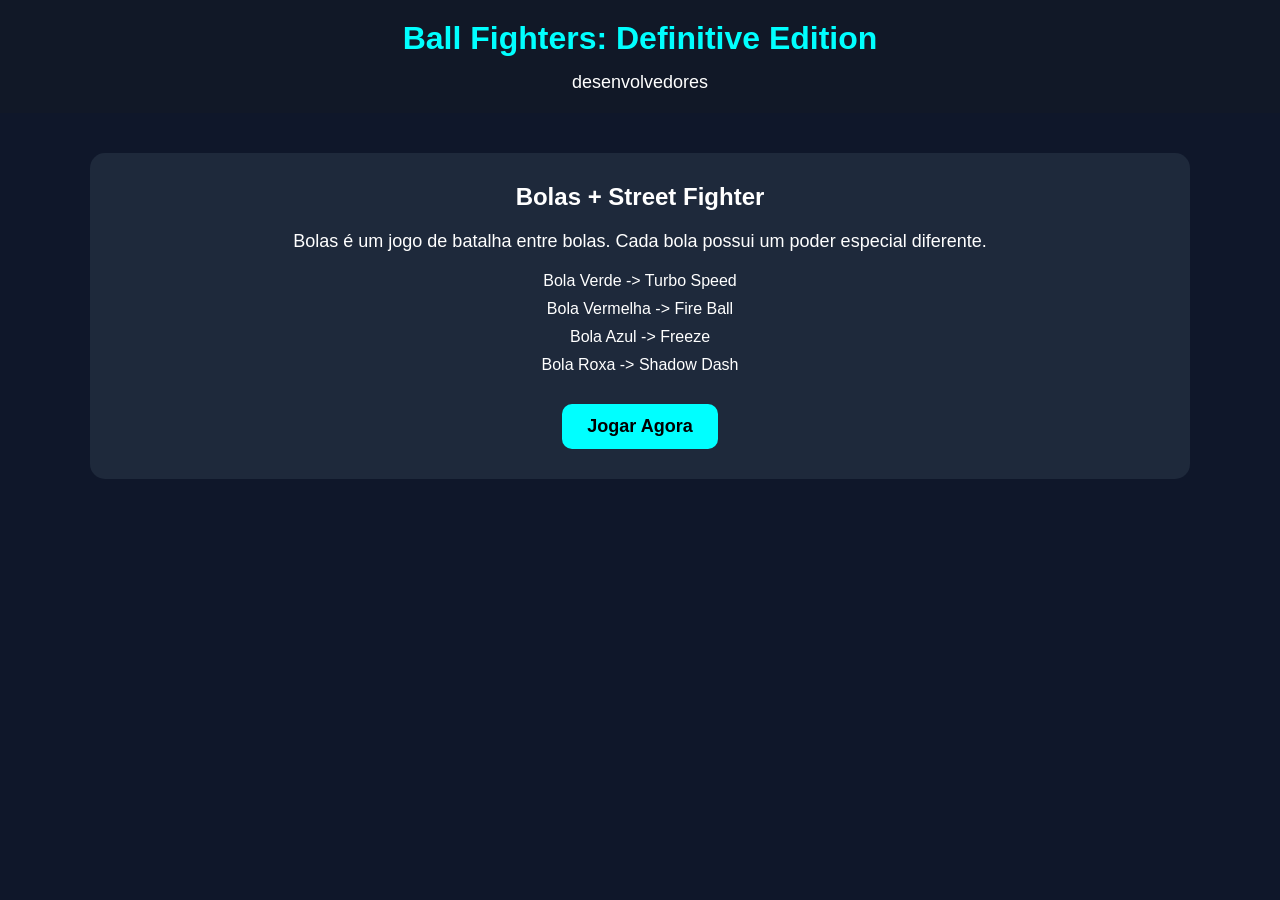
<file: index.html>
<!DOCTYPE html>
<html lang="en">
<head>
    <meta charset="UTF-8">
    <meta name="viewport" content="width=device-width, initial-scale=1.0">
    <title>Ball Fighters</title>
    <link rel="stylesheet" href="style.css">
</head>
<body>
    
    <header>
        <h1>Ball Fighters: Definitive Edition</h1>

        <nav>
            <a href="desenvolvedores.html">desenvolvedores</a>
        </nav>
    </header>

    <main>

        <section class="card">
            <h2>Bolas + Street Fighter</h2>

            <p>
                Bolas é um jogo de batalha entre bolas.
                Cada bola possui um poder especial diferente.
            </p>

            <ul>
                <li>Bola Verde -> Turbo Speed</li>
                <li>Bola Vermelha -> Fire Ball</li>
                <li>Bola Azul -> Freeze</li>
                <li>Bola Roxa -> Shadow Dash</li>
            </ul>

            <a class="botao" href="jogo.html">
                Jogar Agora
            </a>
        </section>

    </main>

</body>
</html>
</file>
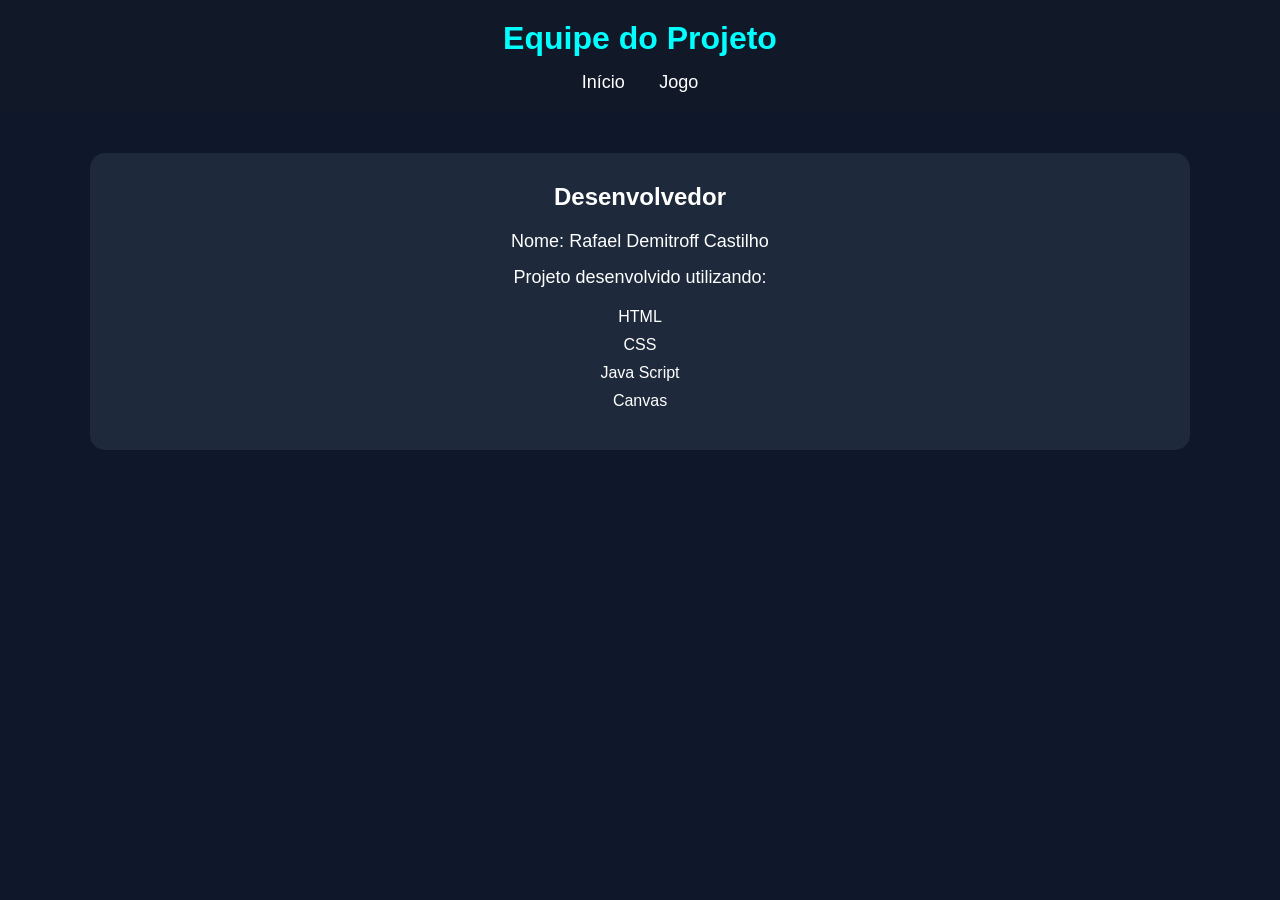
<file: desenvolvedores.html>
<!DOCTYPE html>
<html lang="en">
<head>
    <meta charset="UTF-8">
    <meta name="viewport" content="width=device-width, initial-scale=1.0">
    <title>Desenvolvedores</title>
    <link rel="stylesheet" href="style.css">
</head>
<body>

    <header>
        <h1>Equipe do Projeto</h1>

        <nav>
            <a href="index.html">Início</a>
            <a href="jogo.html">Jogo</a>
        </nav>
    </header>

    <main>

        <section class="card">

            <h2>Desenvolvedor</h2>

            <p>Nome: Rafael Demitroff Castilho</p>

            <p>
                Projeto desenvolvido utilizando:
            </p>

            <ul>
                <li>HTML</li>
                <li>CSS</li>
                <li>Java Script</li>
                <li>Canvas</li>
            </ul>

        </section>
        
    </main>
    
</body>
</html>
</file>
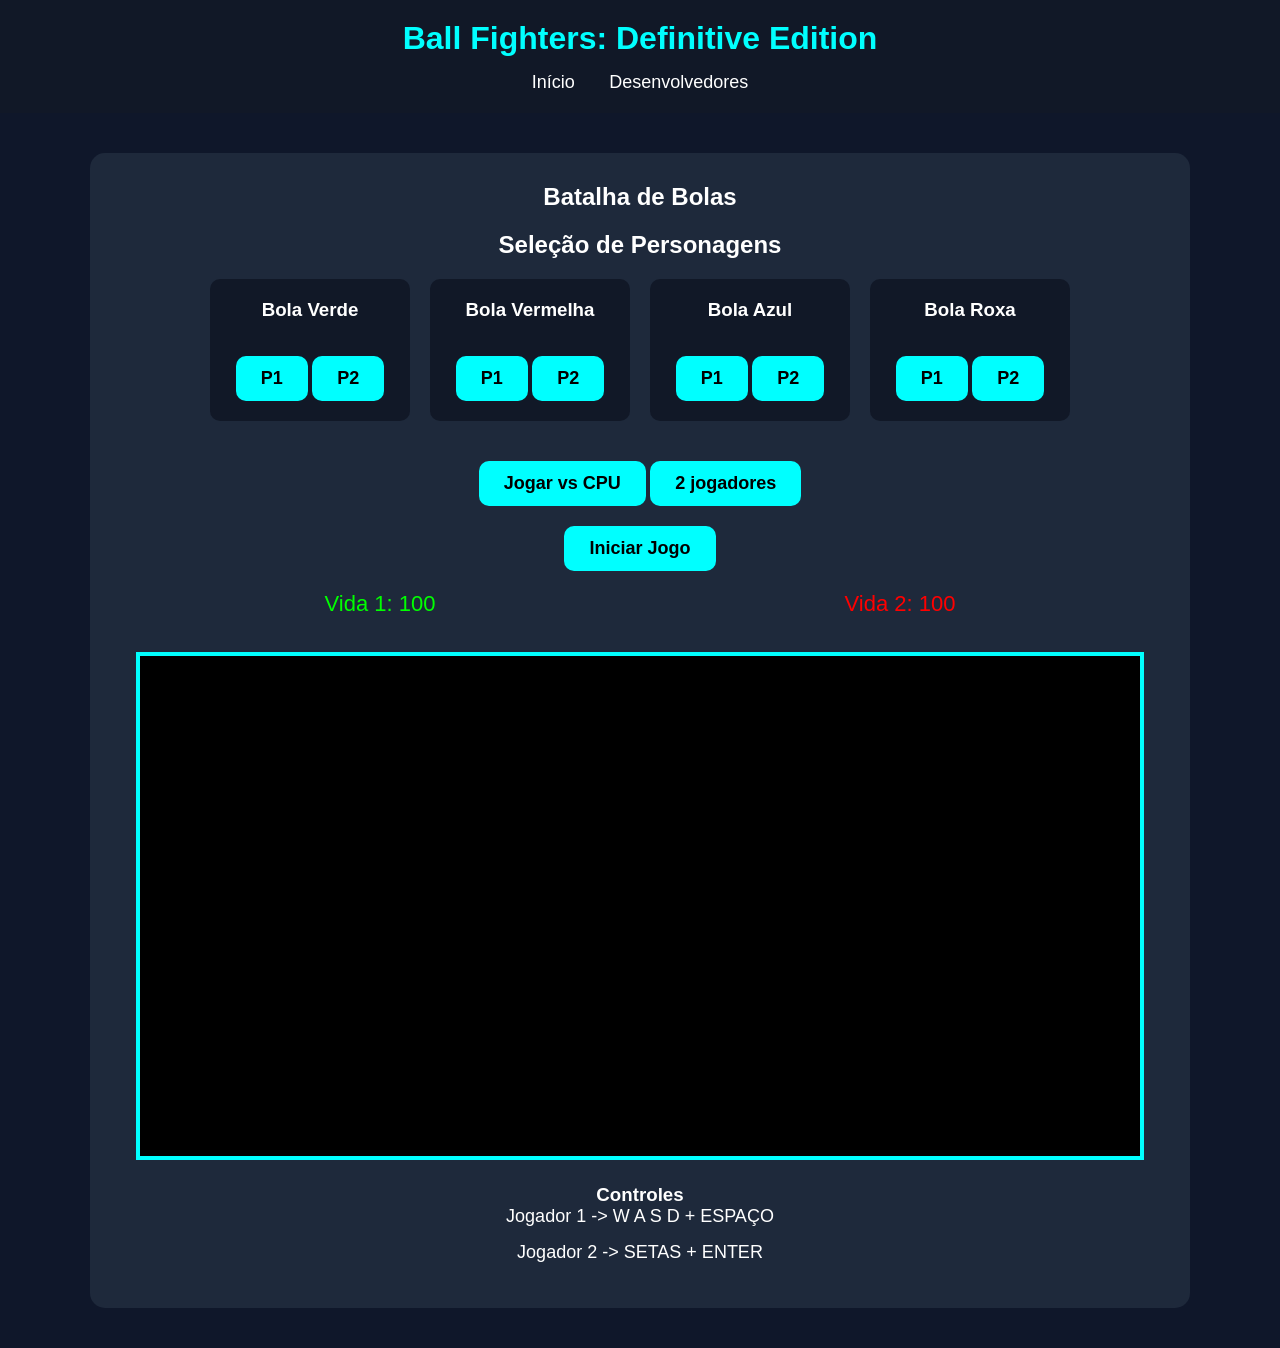
<file: jogo.html>
<!DOCTYPE html>
<html lang="en">
<head>
    <meta charset="UTF-8">
    <meta name="viewport" content="width=device-width, initial-scale=1.0">
    <title>Ball Fighters</title>
    <link rel="stylesheet" href="style.css">
</head>
<body>

    <header>

        <h1>Ball Fighters: Definitive Edition</h1>

        <nav>
            <a href="index.html">Início</a>
            <a href="desenvolvedores.html">Desenvolvedores</a>
        </nav>
    </header>

    <main>

        <section class="card">

            <h2>Batalha de Bolas</h2>

            <h2>Seleção de Personagens</h2>

            <div class="select-area">

                <div class="personagem">
                    <h3>Bola Verde</h3>

                    <button onclick="selectP1('lime')">
                        P1
                    </button>

                    <button onclick="selectP2('lime')">
                        P2
                    </button>
                </div>

                <div class="personagem">
                    <h3>Bola Vermelha</h3>

                    <button onclick="selectP1('red')">
                        P1
                    </button>

                    <button onclick="selectP2('red')">
                        P2
                    </button>
                </div>

                <div class="personagem">
                    <h3>Bola Azul</h3>

                    <button onclick="selectP1('cyan')">
                        P1
                    </button>

                    <button onclick="selectP2('cyan')">
                        P2
                    </button>
                </div>

                <div class="personagem">
                    <h3>Bola Roxa</h3>

                    <button onclick="selectP1('purple')">
                        P1
                    </button>

                    <button onclick="selectP2('purple')">
                        P2
                    </button>
                </div>
                
            </div>

            <div class="modo-jogo">

                <button onclick="ativarCPU()">
                    Jogar vs CPU
                </button>

                <button onclick="ativarP2()">
                    2 jogadores
                </button>
            </div>

            <button id="startBtn">
                Iniciar Jogo
            </button>

            <div class="vidas">

                <p id="vida1">
                    Vida 1: 100
                </p>

                <p id="vida2">
                    Vida 2: 100
                </p>
            </div>

            <canvas id="gameCanvas" width="1000" height="500"></canvas>

            <div class="controles">

                <h3>Controles</h3>

                <p>Jogador 1 -> W A S D + ESPAÇO</p>

                <p>Jogador 2 -> SETAS + ENTER</p>

            </div>

        </section>

    </main>

    <script src="script.js"></script>
    
</body>
</html>
</file>
<file: style.css>
* {
    margin: 0;
    padding: 0;
    box-sizing: border-box;
}

body {
    background: #0f172a;
    color: white;
    font-family: Arial, Helvetica, sans-serif;
}

header {
    background: #111827;
    padding: 20px;
    text-align: center;
}

header h1 {
    margin-bottom: 15px;
    color: cyan;
}

nav a {
    color: white;
    text-decoration: none;
    margin: 0 15px;
    font-size: 18px;
}

nav a:hover {
    color: cyan;
}

main {
    display: flex;
    justify-content: center;
    padding: 40px;
}

.card {
    background: #1e293b;
    padding: 30px;
    border-radius: 15px;
    width: 1100px;
    text-align: center;
}

.card h2 {
    margin-bottom: 20px;
}

.card p {
    margin-bottom: 15px;
    font-size: 18px;
}

ul {
    margin-top: 20px;
    list-style: none;
}

ul li {
    margin-bottom: 10px;
}

.botao,
button {
    display: inline-block;
    margin-top: 20px;
    padding: 12px 25px;
    border: none;
    border-radius: 10px;
    background: cyan;
    color: black;
    font-size: 18px;
    font-weight: bold;
    cursor: pointer;
    text-decoration: none;
}

button:hover
.botao:hover {
    background: white;
}

#gameCanvas {
    margin-top: 20px;
    background: black;
    border: 4px solid cyan;
}

.vidas {
    display: flex;
    justify-content: space-around;
    margin-top: 20px;
}

#vida1 {
    color: lime;
    font-size: 22px;
}

#vida2 {
    color: red;
    font-size: 22px;
}

.controles {
    margin-top: 20px;
}

.select-area {
    display: flex;
    justify-content: center;
    gap: 20px;
    margin-bottom: 20px;
    flex-wrap: wrap;
}

.personagem {
    background: #111827;
    padding: 20px;
    border-radius: 10px;
    width: 200px;
}

.personagem h3 {
    margin-bottom: 15px;
}
</file>
